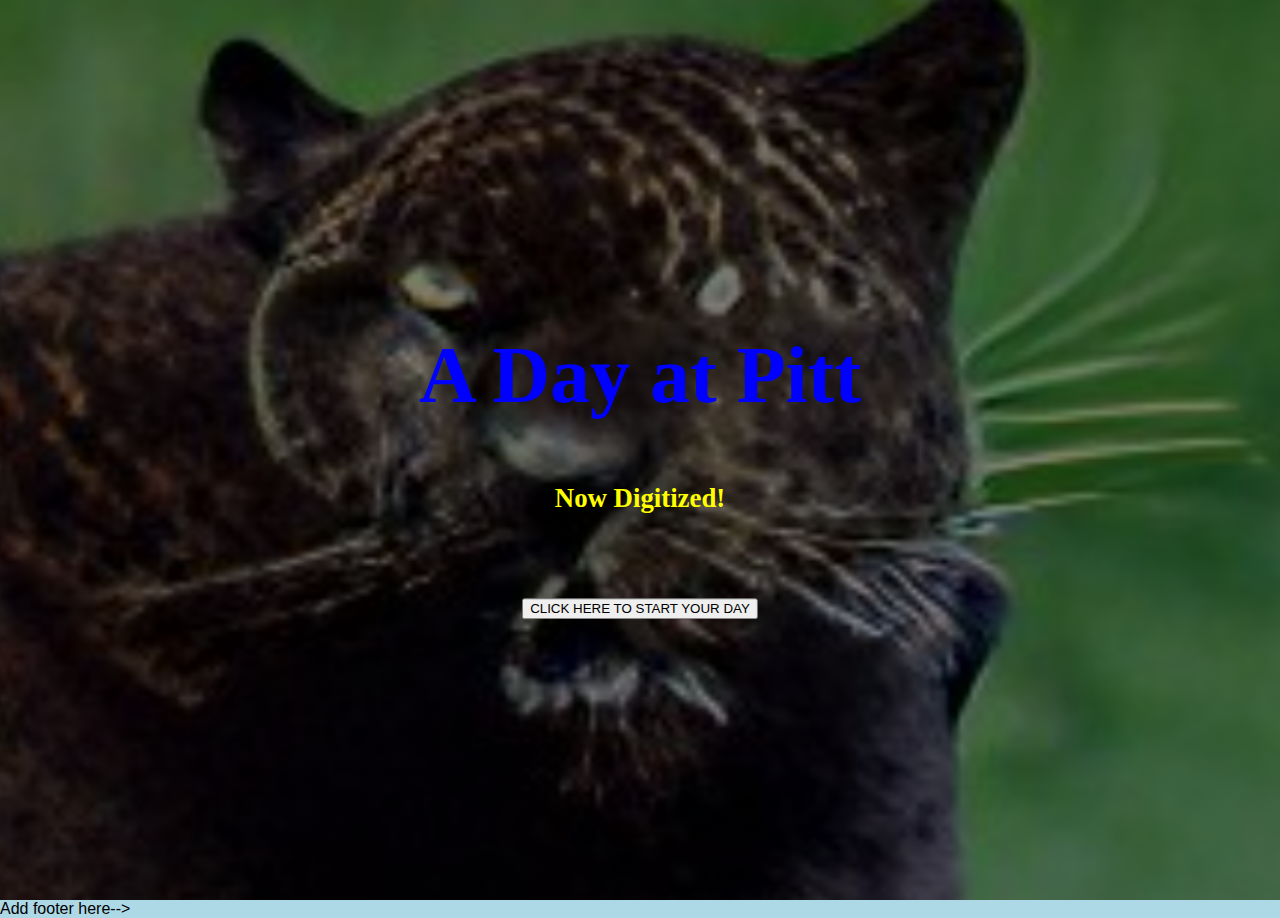
<file: index.html>
<!DOCTYPE html>
<html lang="en">
<head>
<title>DIGITAL PITT</title>
<meta charset="UTF-8">
<meta name="viewport" content="width=device-width, initial-scale=1">
<link rel="stylesheet" type="text/css" href="style.css">
</head>  

<!--Looks like you're ready to get going on your webpage. Good luck. Let's remember a few basic things.

1. If you haven't worked through one of our Open Fuego introductory assignmnets (Electrate Fuego or I-Am-A-Project-In-Becoming), please do so. It will give you the basic skills to use this tool.
2. File Management. Keep your asset names simple and one word.
3. Make sure your assets names/file type match your code.
4. Describe all images for accesibility purposes.
5. Consult W3 when our code is not working for you.
6. Control Z, Control Z, Control Z
7. Publish, share, spread the Fuego!-->

<!--BTW. You can leave these hidden HTML text fields be, or delete them. They are but road signs, absent from the larger design-->

<body>

<!-- Change Title and subtitle. Replace hero image on style.css page. -->

<div class="hero-image">
  <div class="hero-text">
      <h1>A Day at Pitt</h1>
      <h2>Now Digitized!</h2>
      <a href="intro.html"><center><button>CLICK HERE TO START YOUR DAY</button></center></a>

  </div>
</div>

<!-->Add footer here-->

  </body>
     </html>




<!--Looking to add components? You've come to the right place. Copy and Paste Code Snippets
-------------------------------------------------------------------------------------------

***Add Text Block***


Instructions: Format textblock left, center, justify, right;
    Format text: Italics:<em>Italics</em>; Bold:<b>Bold</b>; Link Website <a href="https://ex>HERE"</a>; Link Asset <a href=filename.pdf>HERE</a>; Line Breaks/Spaces: <br>;

Code:

<div class="textblock" style="text-align: left">
<h1>Header</h1>
  <h2>We recommend using our mobile-ready H1 and H2 text sizing. Lorem ipsum dolor sit amet, consectetur adipiscing elit, sed do eiusmod tempor incididunt ut labore et dolore magna aliqua. Ut enim ad minim veniam, quis nostrud exercitation ullamco laboris nisi ut aliquip ex ea commodo consequat. Duis aute irure dolor in reprehenderit in voluptate velit esse cillum dolore eu fugiat nulla pariatur. Excepteur sint occaecat cupidatat non proident, sunt in culpa qui officia deserunt mollit anim id est laborum.</h2>
  </div>
<br>
<br>
<br>
<br>


***Add Bulleted Points***

<div class=bulleted-points>
<ul>
  <li>first</li>
  <li>second</li>
  <li>third</li>
</ul>
<div>
<br>
<br>
<br>
<br>


***Add an Image***
Instructions: Control image with height/width value.

*Centered Image (Any Size - adjust max width/height percentages)*

<div>
    <img src="fuego.jpg" alt="describe the image HERE for accessibility purposes" class="center-image" style="max-width:30%; max-height:30%;">
</div>
<br>
<br>
<br>
<br>


*Full Width Image*
(Notice that images of 100% don't need .css class)

<div>
<img src="fuego.jpg" alt="describe the image HERE for accessibility purposes" style="width:100%;">
</div>
<br>
<br>
<br>
<br>




***Add a Photo Grid***

<div class="row">
  <div class="column">
    <img src="pgrid1.jpg" alt="describe the image HERE for accessibility purposes">
    <img src="pgrid2.jpg" alt="describe the image HERE for accessibility purposes">
  </div>
  <div class="column">
    <img src="pgrid3.jpg" alt="describe the image HERE for accessibility purposes">
    <img src="pgrid4.jpg" alt="describe the image HERE for accessibility purposes">
  </div>
  <div class="column">
    <img src="pgrid5.jpg" alt="describe the image HERE for accessibility purposes">
    <img src="pgrid6.jpg" alt="describe the image HERE for accessibility purposes">
  </div>
</div>
<br>
<br>
<br>
<br>

***Add a Parallax Window***


***Add a Button Link***
<a href="https://open-fuego.github.io/Open-Fuego-Coding-Tools/"><center><button>CLICK HERE</button></center></a>



***Embed YouTube Video***

<div style="text-align: center">
<iframe width="560" height="315" src="https://www.youtube.com/embed/VIDEO ID" frameborder="0" allow="accelerometer; autoplay; clipboard-write; encrypted-media; gyroscope; picture-in-picture" allowfullscreen></iframe>
<p>Describe your image HERE</p>
</div>
<br>
<br>
<br>
<br>



***Add a Copyright Footer***
  <footer>
    <div class="container">
      <p>Copyright Your Name, Year.</p>
      </div>
  </footer>



***Need something that's not here? Then you probably don't need it. But okay...go to w3 Schools***


-->





<!--Looking to publish this page in GitHub? Here are your next steps:

Sign in to GitHub. Create  new repository. Name it. Click upload, and select/drag and drop all of you files... all of them, index.html. style.html, readme, and your image assets. Click "commit." Now go to your repository "settings." Scroll down to "GitHub Pages." Here you will change "source" from "none" to "master branch." This will publish your Open Fuego online. Find, copy your URL from this settings page...and now it's time to spread the fire! Open Fuego! Peace and love only, Stephen Quigley, University of Pittsburgh, 2020.
-->
</file>
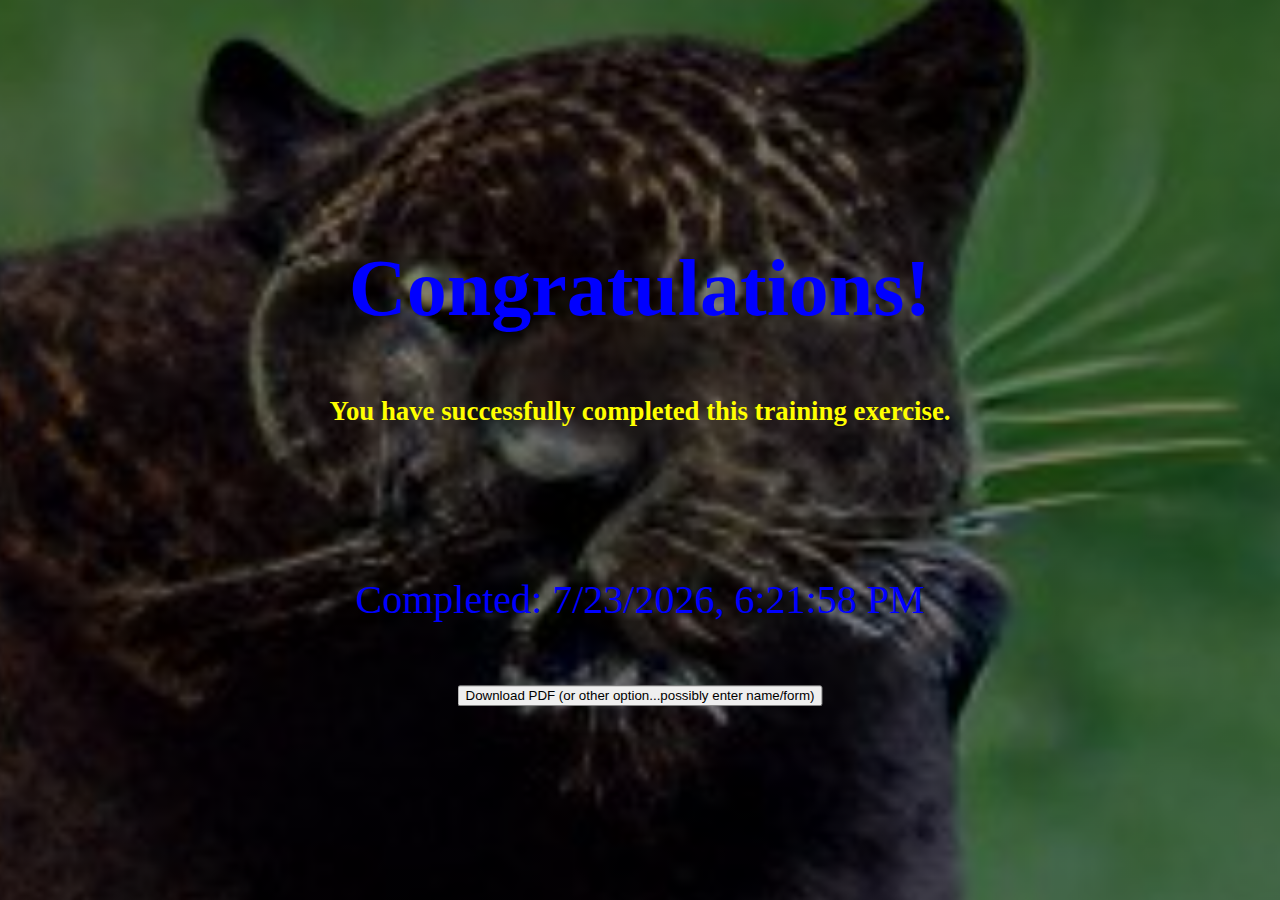
<file: congratulations.html>
<!DOCTYPE html>
<html lang="en">
<head>
<title>Open Fuego</title>  
<meta charset="UTF-8">
<meta name="viewport" content="width=device-width, initial-scale=1">  
<link rel="stylesheet" type="text/css" href="style.css">
</head>  
    
<!--Looks like you're ready to get going on your webpage. Good luck. Let's remember a few basic things. 

1. If you haven't worked through one of our Open Fuego introductory assignmnets (Electrate Fuego or I-Am-A-Project-In-Becoming), please do so. It will give you the basic skills to use this tool. 
2. File Management. Keep your asset names simple and one word. 
3. Make sure your assets names/file type match your code.
4. Describe all images for accesibility purposes.
5. Consult W3 when our code is not working for you. 
6. Control Z, Control Z, Control Z
7. Publish, share, spread the Fuego!-->

<!--BTW. You can leave these hidden HTML text fields be, or delete them. They are but road signs, absent from the larger design-->
    
<body>
       
<!-- Change Title and subtitle. Replace hero image on style.css page. -->

<div class="hero-image">
  <div class="hero-text">
      <h1>Congratulations!</h1>
      <h2>You have successfully completed this training exercise.</h2>
<br>
      <p>Completed: <span id="datetime"></span></p>
      
      <button>Download PDF (or other option...possibly enter name/form)</button>
  </div>
</div>
 

    <script>

var dt = new Date();
document.getElementById("datetime").innerHTML = dt.toLocaleString();
    
    
</script>
    
    </body>
     </html>


<!--Looking to add components? You've come to the right place. Copy and Paste Code Snippets   
-------------------------------------------------------------------------------------------

***Add Text Block***


Instructions: Format textblock left, center, justify, right;
    Format text: Italics:<em>Italics</em>; Bold:<b>Bold</b>; Link Website <a href="https://ex>HERE"</a>; Link Asset <a href=filename.pdf>HERE</a>; Line Breaks/Spaces: <br>; 

Code:

<div class="textblock" style="text-align: left"> 
<h1>Header</h1> 
  <h2>We recommend using our mobile-ready H1 and H2 text sizing. Lorem ipsum dolor sit amet, consectetur adipiscing elit, sed do eiusmod tempor incididunt ut labore et dolore magna aliqua. Ut enim ad minim veniam, quis nostrud exercitation ullamco laboris nisi ut aliquip ex ea commodo consequat. Duis aute irure dolor in reprehenderit in voluptate velit esse cillum dolore eu fugiat nulla pariatur. Excepteur sint occaecat cupidatat non proident, sunt in culpa qui officia deserunt mollit anim id est laborum.</h2>    
  </div>
<br>
<br>
<br>
<br>
    

***Add Bulleted Points***

<div class=bulleted-points>
<ul>
  <li>first</li>
  <li>second</li>
  <li>third</li>
</ul>
<div>
<br>
<br>
<br>
<br>


***Add an Image*** 
Instructions: Control image with height/width value. 

*Centered Image (Any Size - adjust max width/height percentages)* 

<div>
    <img src="fuego.jpg" alt="describe the image HERE for accessibility purposes" class="center-image" style="max-width:30%; max-height:30%;">
</div>
<br>
<br>
<br>
<br>


*Full Width Image* 
(Notice that images of 100% don't need .css class)

<div>
<img src="fuego.jpg" alt="describe the image HERE for accessibility purposes" style="width:100%;">
</div>
<br>
<br>
<br>
<br>




***Add a Photo Grid***

<div class="row"> 
  <div class="column">
    <img src="pgrid1.jpg" alt="describe the image HERE for accessibility purposes">
    <img src="pgrid2.jpg" alt="describe the image HERE for accessibility purposes">
  </div>
  <div class="column">
    <img src="pgrid3.jpg" alt="describe the image HERE for accessibility purposes">
    <img src="pgrid4.jpg" alt="describe the image HERE for accessibility purposes">
  </div>
  <div class="column">    
    <img src="pgrid5.jpg" alt="describe the image HERE for accessibility purposes">
    <img src="pgrid6.jpg" alt="describe the image HERE for accessibility purposes">
  </div>
</div>
<br>
<br>
<br>
<br>

***Add a Parallax Window***


***Add a Button Link***
<a href="https://open-fuego.github.io/Open-Fuego-Coding-Tools/"><center><button>CLICK HERE</button></center></a>



***Embed YouTube Video***

<div style="text-align: center">
<iframe width="560" height="315" src="https://www.youtube.com/embed/VIDEO ID" frameborder="0" allow="accelerometer; autoplay; clipboard-write; encrypted-media; gyroscope; picture-in-picture" allowfullscreen></iframe>
<p>Describe your image HERE</p>
</div>
<br>
<br>
<br>
<br>



***Add a Copyright Footer***
  <footer>
    <div class="container">
      <p>Copyright Your Name, Year.</p>
      </div>
  </footer>



***Need something that's not here? Then you probably don't need it. But okay...go to w3 Schools***


-->





<!--Looking to publish this page in GitHub? Here are your next steps:

Sign in to GitHub. Create  new repository. Name it. Click upload, and select/drag and drop all of you files... all of them, index.html. style.html, readme, and your image assets. Click "commit." Now go to your repository "settings." Scroll down to "GitHub Pages." Here you will change "source" from "none" to "master branch." This will publish your Open Fuego online. Find, copy your URL from this settings page...and now it's time to spread the fire! Open Fuego! Peace and love only, Stephen Quigley, University of Pittsburgh, 2020.
-->
</file>
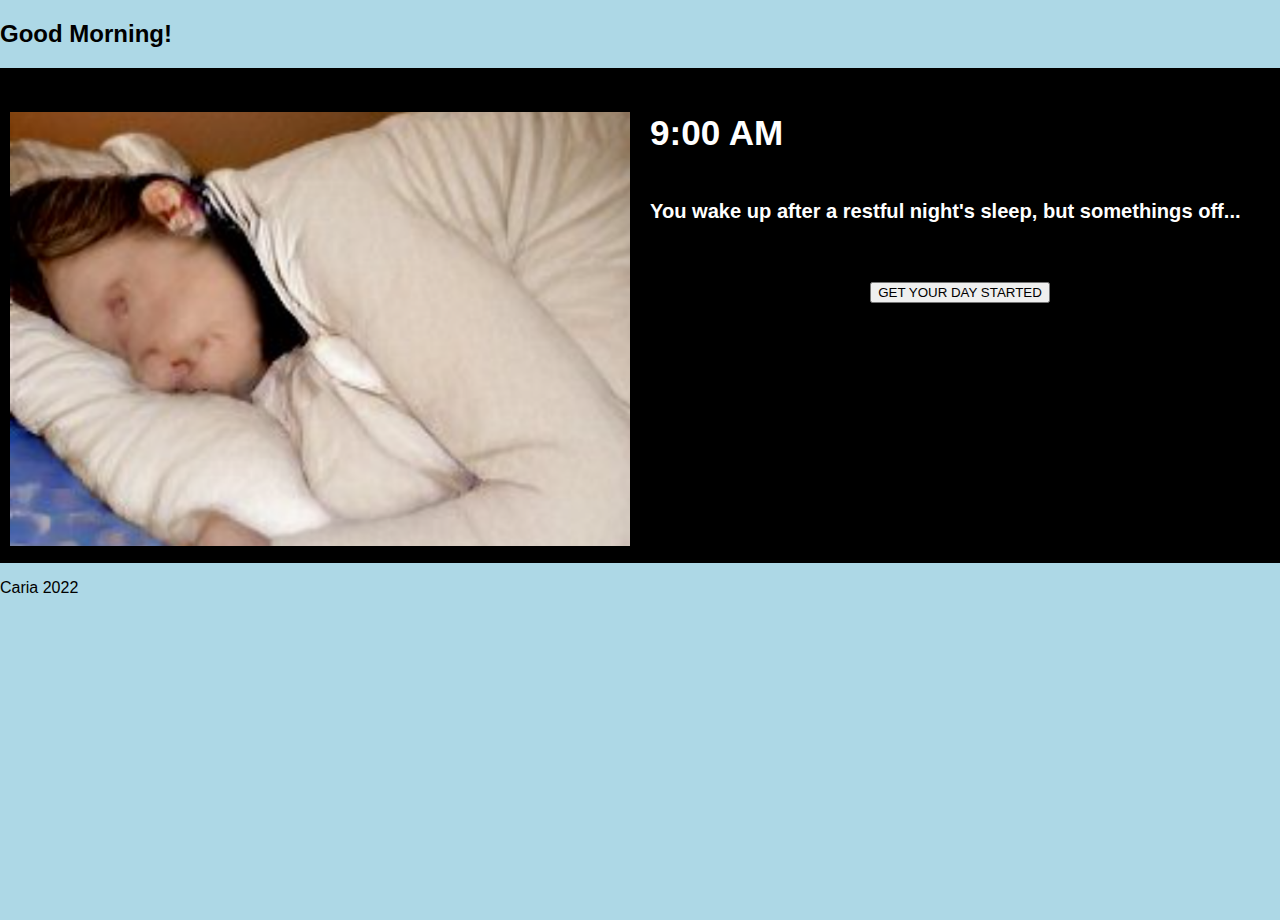
<file: intro.html>
<!DOCTYPE html>
<html lang="en">
<head>
<title>DIGITAL PITT</title>
<meta charset="UTF-8">
<meta name="viewport" content="width=device-width, initial-scale=1">
<link rel="stylesheet" type="text/css" href="style.css">
</head>

<!--Looks like you're ready to get going on your webpage. Good luck. Let's remember a few basic things.

1. If you haven't worked through one of our Open Fuego introductory assignmnets (Electrate Fuego or I-Am-A-Project-In-Becoming), please do so. It will give you the basic skills to use this tool.
2. File Management. Keep your asset names simple and one word.
3. Make sure your assets names/file type match your code.
4. Describe all images for accesibility purposes.
5. Consult W3 when our code is not working for you.
6. Control Z, Control Z, Control Z
7. Publish, share, spread the Fuego!-->

<!--BTW. You can leave these hidden HTML text fields be, or delete them. They are but road signs, absent from the larger design-->

<body>

<div>
    <h2>Good Morning!</h2>
    </div>


<div class="flex-container">
  <div class="flex-item-left">
       <br>
   <img src="sleep.png" alt="describe the image HERE for accessibility purposes" style="max-width:100%">
    </div>


  <div class="flex-item-right">
       <div style="text-align: left">
   <h3>9:00 AM</h3>
  <h6>You wake up after a restful night's sleep, but somethings off...</h6>

      <a href="module1.html"><center><button>GET YOUR DAY STARTED</button></center></a>
</div>
    </div>
</div>

   <footer>
    <div class="container">
      <p>Caria 2022</p>
      </div>
  </footer>
  </body>
     </html>




<!--Looking to add components? You've come to the right place. Copy and Paste Code Snippets
-------------------------------------------------------------------------------------------

***Add Text Block***


Instructions: Format textblock left, center, justify, right;
    Format text: Italics:<em>Italics</em>; Bold:<b>Bold</b>; Link Website <a href="https://ex>HERE"</a>; Link Asset <a href=filename.pdf>HERE</a>; Line Breaks/Spaces: <br>;

Code:

<div class="textblock" style="text-align: left">
<h1>Header</h1>
  <h2>We recommend using our mobile-ready H1 and H2 text sizing. Lorem ipsum dolor sit amet, consectetur adipiscing elit, sed do eiusmod tempor incididunt ut labore et dolore magna aliqua. Ut enim ad minim veniam, quis nostrud exercitation ullamco laboris nisi ut aliquip ex ea commodo consequat. Duis aute irure dolor in reprehenderit in voluptate velit esse cillum dolore eu fugiat nulla pariatur. Excepteur sint occaecat cupidatat non proident, sunt in culpa qui officia deserunt mollit anim id est laborum.</h2>
  </div>
<br>
<br>
<br>
<br>


***Add Bulleted Points***

<div class=bulleted-points>
<ul>
  <li>first</li>
  <li>second</li>
  <li>third</li>
</ul>
<div>
<br>
<br>
<br>
<br>


***Add an Image***
Instructions: Control image with height/width value.

*Centered Image (Any Size - adjust max width/height percentages)*

<div>
    <img src="fuego.jpg" alt="describe the image HERE for accessibility purposes" class="center-image" style="max-width:30%; max-height:30%;">
</div>
<br>
<br>
<br>
<br>


*Full Width Image*
(Notice that images of 100% don't need .css class)

<div>
<img src="fuego.jpg" alt="describe the image HERE for accessibility purposes" style="width:100%;">
</div>
<br>
<br>
<br>
<br>




***Add a Photo Grid***

<div class="row">
  <div class="column">
    <img src="pgrid1.jpg" alt="describe the image HERE for accessibility purposes">
    <img src="pgrid2.jpg" alt="describe the image HERE for accessibility purposes">
  </div>
  <div class="column">
    <img src="pgrid3.jpg" alt="describe the image HERE for accessibility purposes">
    <img src="pgrid4.jpg" alt="describe the image HERE for accessibility purposes">
  </div>
  <div class="column">
    <img src="pgrid5.jpg" alt="describe the image HERE for accessibility purposes">
    <img src="pgrid6.jpg" alt="describe the image HERE for accessibility purposes">
  </div>
</div>
<br>
<br>
<br>
<br>

***Add a Parallax Window***


***Add a Button Link***
<a href="https://open-fuego.github.io/Open-Fuego-Coding-Tools/"><center><button>CLICK HERE</button></center></a>



***Embed YouTube Video***

<div style="text-align: center">
<iframe width="560" height="315" src="https://www.youtube.com/embed/VIDEO ID" frameborder="0" allow="accelerometer; autoplay; clipboard-write; encrypted-media; gyroscope; picture-in-picture" allowfullscreen></iframe>
<p>Describe your image HERE</p>
</div>
<br>
<br>
<br>
<br>



***Add a Copyright Footer***
  <footer>
    <div class="container">
      <p>Copyright Your Name, Year.</p>
      </div>
  </footer>



***Need something that's not here? Then you probably don't need it. But okay...go to w3 Schools***


-->





<!--Looking to publish this page in GitHub? Here are your next steps:

Sign in to GitHub. Create  new repository. Name it. Click upload, and select/drag and drop all of you files... all of them, index.html. style.html, readme, and your image assets. Click "commit." Now go to your repository "settings." Scroll down to "GitHub Pages." Here you will change "source" from "none" to "master branch." This will publish your Open Fuego online. Find, copy your URL from this settings page...and now it's time to spread the fire! Open Fuego! Peace and love only, Stephen Quigley, University of Pittsburgh, 2020.
-->
</file>
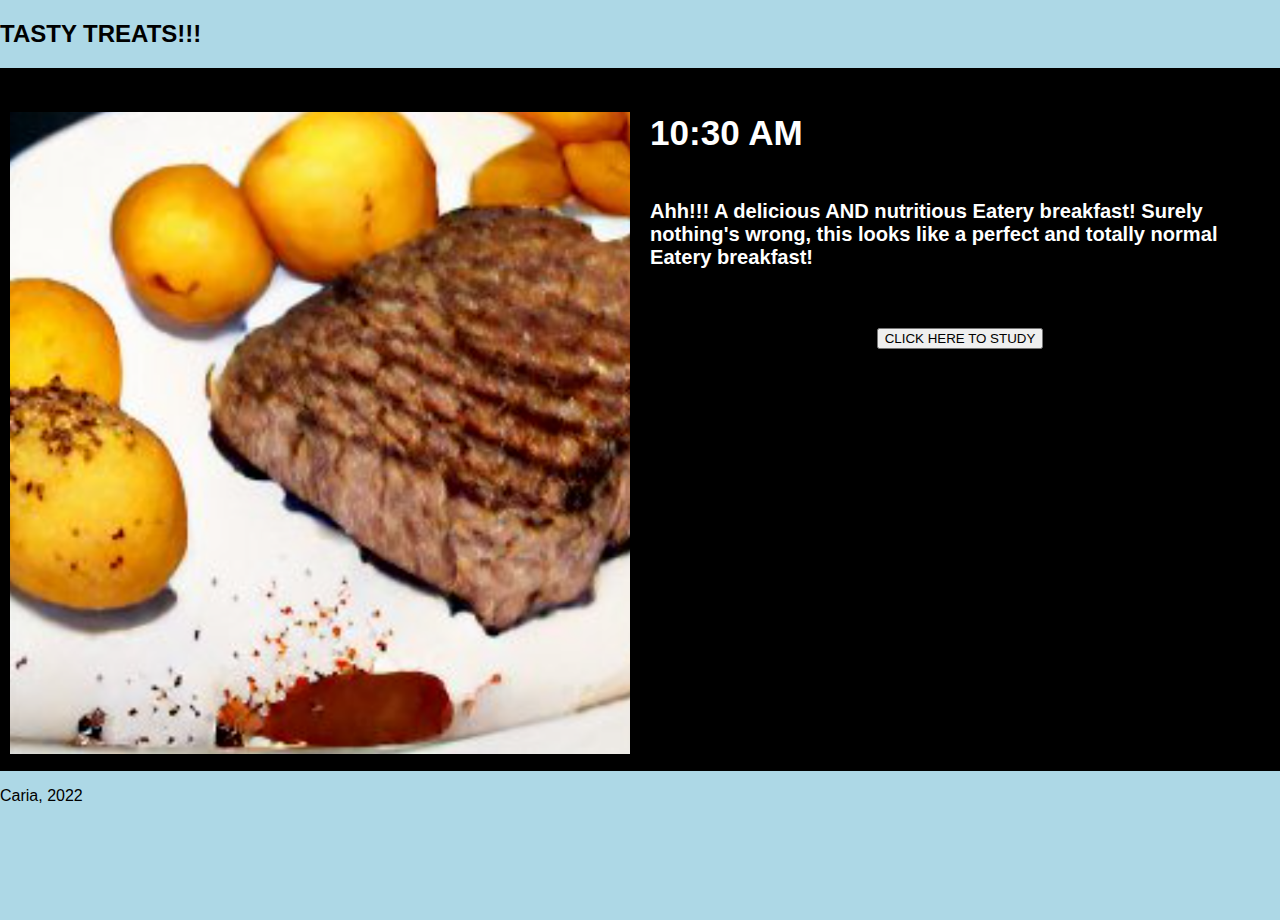
<file: module1.html>
<!DOCTYPE html>
<html lang="en">
<head>
<title>DIGITAL PITT</title>
<meta charset="UTF-8">
<meta name="viewport" content="width=device-width, initial-scale=1">
<link rel="stylesheet" type="text/css" href="style.css">
</head>

<!--Looks like you're ready to get going on your webpage. Good luck. Let's remember a few basic things.

1. If you haven't worked through one of our Open Fuego introductory assignmnets (Electrate Fuego or I-Am-A-Project-In-Becoming), please do so. It will give you the basic skills to use this tool.
2. File Management. Keep your asset names simple and one word.
3. Make sure your assets names/file type match your code.
4. Describe all images for accesibility purposes.
5. Consult W3 when our code is not working for you.
6. Control Z, Control Z, Control Z
7. Publish, share, spread the Fuego!-->

<!--BTW. You can leave these hidden HTML text fields be, or delete them. They are but road signs, absent from the larger design-->

<body>

<div>
    <h2>TASTY TREATS!!!</h2>
    </div>


<div class="flex-container">
  <div class="flex-item-left">
       <br>
   <img src="steak.png" alt="describe the image HERE for accessibility purposes" style="max-width:100%">
    </div>


  <div class="flex-item-right">
       <div style="text-align: left">
   <h3>10:30 AM</h3>
  <h6>Ahh!!! A delicious AND nutritious Eatery breakfast! Surely nothing's wrong, this looks like a perfect and totally normal Eatery breakfast!</h6>

      <a href="module1Q1.html"><center><button>CLICK HERE TO STUDY</button></center></a>
</div>
    </div>
</div>

   <footer>
    <div class="container">
      <p>Caria, 2022</p>
      </div>
  </footer>
  </body>
     </html>




<!--Looking to add components? You've come to the right place. Copy and Paste Code Snippets
-------------------------------------------------------------------------------------------

***Add Text Block***


Instructions: Format textblock left, center, justify, right;
    Format text: Italics:<em>Italics</em>; Bold:<b>Bold</b>; Link Website <a href="https://ex>HERE"</a>; Link Asset <a href=filename.pdf>HERE</a>; Line Breaks/Spaces: <br>;

Code:

<div class="textblock" style="text-align: left">
<h1>Header</h1>
  <h2>We recommend using our mobile-ready H1 and H2 text sizing. Lorem ipsum dolor sit amet, consectetur adipiscing elit, sed do eiusmod tempor incididunt ut labore et dolore magna aliqua. Ut enim ad minim veniam, quis nostrud exercitation ullamco laboris nisi ut aliquip ex ea commodo consequat. Duis aute irure dolor in reprehenderit in voluptate velit esse cillum dolore eu fugiat nulla pariatur. Excepteur sint occaecat cupidatat non proident, sunt in culpa qui officia deserunt mollit anim id est laborum.</h2>
  </div>
<br>
<br>
<br>
<br>


***Add Bulleted Points***

<div class=bulleted-points>
<ul>
  <li>first</li>
  <li>second</li>
  <li>third</li>
</ul>
<div>
<br>
<br>
<br>
<br>


***Add an Image***
Instructions: Control image with height/width value.

*Centered Image (Any Size - adjust max width/height percentages)*

<div>
    <img src="fuego.jpg" alt="describe the image HERE for accessibility purposes" class="center-image" style="max-width:30%; max-height:30%;">
</div>
<br>
<br>
<br>
<br>


*Full Width Image*
(Notice that images of 100% don't need .css class)

<div>
<img src="fuego.jpg" alt="describe the image HERE for accessibility purposes" style="width:100%;">
</div>
<br>
<br>
<br>
<br>




***Add a Photo Grid***

<div class="row">
  <div class="column">
    <img src="pgrid1.jpg" alt="describe the image HERE for accessibility purposes">
    <img src="pgrid2.jpg" alt="describe the image HERE for accessibility purposes">
  </div>
  <div class="column">
    <img src="pgrid3.jpg" alt="describe the image HERE for accessibility purposes">
    <img src="pgrid4.jpg" alt="describe the image HERE for accessibility purposes">
  </div>
  <div class="column">
    <img src="pgrid5.jpg" alt="describe the image HERE for accessibility purposes">
    <img src="pgrid6.jpg" alt="describe the image HERE for accessibility purposes">
  </div>
</div>
<br>
<br>
<br>
<br>

***Add a Parallax Window***


***Add a Button Link***
<a href="https://open-fuego.github.io/Open-Fuego-Coding-Tools/"><center><button>CLICK HERE</button></center></a>



***Embed YouTube Video***

<div style="text-align: center">
<iframe width="560" height="315" src="https://www.youtube.com/embed/VIDEO ID" frameborder="0" allow="accelerometer; autoplay; clipboard-write; encrypted-media; gyroscope; picture-in-picture" allowfullscreen></iframe>
<p>Describe your image HERE</p>
</div>
<br>
<br>
<br>
<br>



***Add a Copyright Footer***
  <footer>
    <div class="container">
      <p>Copyright Your Name, Year.</p>
      </div>
  </footer>



***Need something that's not here? Then you probably don't need it. But okay...go to w3 Schools***


-->





<!--Looking to publish this page in GitHub? Here are your next steps:

Sign in to GitHub. Create  new repository. Name it. Click upload, and select/drag and drop all of you files... all of them, index.html. style.html, readme, and your image assets. Click "commit." Now go to your repository "settings." Scroll down to "GitHub Pages." Here you will change "source" from "none" to "master branch." This will publish your Open Fuego online. Find, copy your URL from this settings page...and now it's time to spread the fire! Open Fuego! Peace and love only, Stephen Quigley, University of Pittsburgh, 2020.
-->
</file>
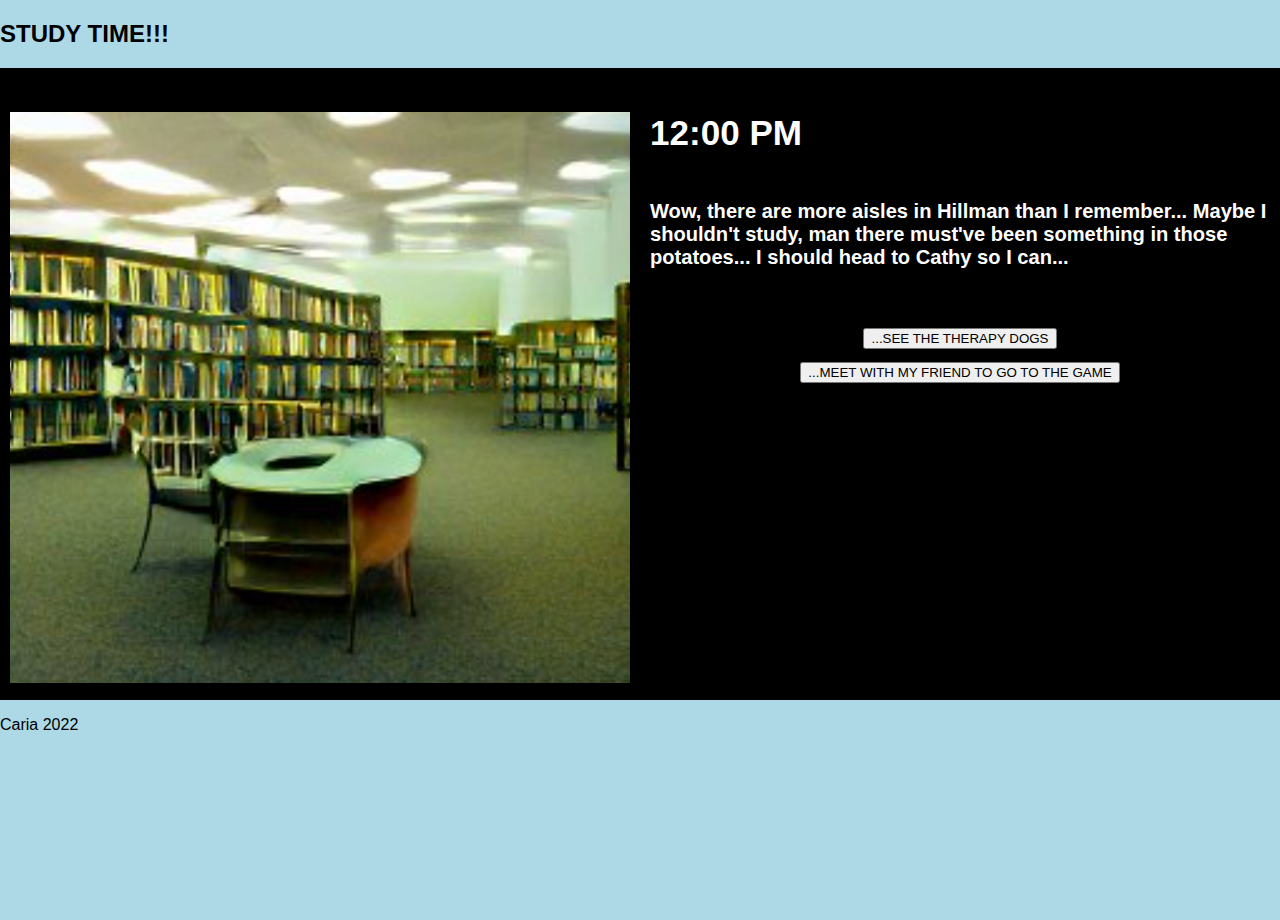
<file: module1Q1.html>
<!DOCTYPE html>
<html lang="en">
<head>
<title>DIGITAL PITT</title>
<meta charset="UTF-8">
<meta name="viewport" content="width=device-width, initial-scale=1">
<link rel="stylesheet" type="text/css" href="style.css">
</head>

<!--Looks like you're ready to get going on your webpage. Good luck. Let's remember a few basic things.

1. If you haven't worked through one of our Open Fuego introductory assignmnets (Electrate Fuego or I-Am-A-Project-In-Becoming), please do so. It will give you the basic skills to use this tool.
2. File Management. Keep your asset names simple and one word.
3. Make sure your assets names/file type match your code.
4. Describe all images for accesibility purposes.
5. Consult W3 when our code is not working for you.
6. Control Z, Control Z, Control Z
7. Publish, share, spread the Fuego!-->

<!--BTW. You can leave these hidden HTML text fields be, or delete them. They are but road signs, absent from the larger design-->

<body>

<div>
    <h2>STUDY TIME!!!</h2>
    </div>


<div class="flex-container">
  <div class="flex-item-left">
       <br>
   <img src="hillman.png" alt="describe the image HERE for accessibility purposes" style="max-width:100%">
    </div>


  <div class="flex-item-right">
       <div style="text-align: left">
   <h3>12:00 PM</h3>
  <h6>Wow, there are more aisles in Hillman than I remember... Maybe I shouldn't study, man there must've been something in those potatoes... I should head to Cathy so I can...</h6>

      <a href="module1Q1right.html"><center><button>...SEE THE THERAPY DOGS</button></center></a>
      <a href="module1Q1right.html"><center><button>...MEET WITH MY FRIEND TO GO TO THE GAME</button></center></a>
</div>
    </div>
</div>

   <footer>
    <div class="container">
      <p>Caria 2022</p>
      </div>
  </footer>
  </body>
     </html>




<!--Looking to add components? You've come to the right place. Copy and Paste Code Snippets
-------------------------------------------------------------------------------------------

***Add Text Block***


Instructions: Format textblock left, center, justify, right;
    Format text: Italics:<em>Italics</em>; Bold:<b>Bold</b>; Link Website <a href="https://ex>HERE"</a>; Link Asset <a href=filename.pdf>HERE</a>; Line Breaks/Spaces: <br>;

Code:

<div class="textblock" style="text-align: left">
<h1>Header</h1>
  <h2>We recommend using our mobile-ready H1 and H2 text sizing. Lorem ipsum dolor sit amet, consectetur adipiscing elit, sed do eiusmod tempor incididunt ut labore et dolore magna aliqua. Ut enim ad minim veniam, quis nostrud exercitation ullamco laboris nisi ut aliquip ex ea commodo consequat. Duis aute irure dolor in reprehenderit in voluptate velit esse cillum dolore eu fugiat nulla pariatur. Excepteur sint occaecat cupidatat non proident, sunt in culpa qui officia deserunt mollit anim id est laborum.</h2>
  </div>
<br>
<br>
<br>
<br>


***Add Bulleted Points***

<div class=bulleted-points>
<ul>
  <li>first</li>
  <li>second</li>
  <li>third</li>
</ul>
<div>
<br>
<br>
<br>
<br>


***Add an Image***
Instructions: Control image with height/width value.

*Centered Image (Any Size - adjust max width/height percentages)*

<div>
    <img src="fuego.jpg" alt="describe the image HERE for accessibility purposes" class="center-image" style="max-width:30%; max-height:30%;">
</div>
<br>
<br>
<br>
<br>


*Full Width Image*
(Notice that images of 100% don't need .css class)

<div>
<img src="fuego.jpg" alt="describe the image HERE for accessibility purposes" style="width:100%;">
</div>
<br>
<br>
<br>
<br>




***Add a Photo Grid***

<div class="row">
  <div class="column">
    <img src="pgrid1.jpg" alt="describe the image HERE for accessibility purposes">
    <img src="pgrid2.jpg" alt="describe the image HERE for accessibility purposes">
  </div>
  <div class="column">
    <img src="pgrid3.jpg" alt="describe the image HERE for accessibility purposes">
    <img src="pgrid4.jpg" alt="describe the image HERE for accessibility purposes">
  </div>
  <div class="column">
    <img src="pgrid5.jpg" alt="describe the image HERE for accessibility purposes">
    <img src="pgrid6.jpg" alt="describe the image HERE for accessibility purposes">
  </div>
</div>
<br>
<br>
<br>
<br>

***Add a Parallax Window***


***Add a Button Link***
<a href="https://open-fuego.github.io/Open-Fuego-Coding-Tools/"><center><button>CLICK HERE</button></center></a>



***Embed YouTube Video***

<div style="text-align: center">
<iframe width="560" height="315" src="https://www.youtube.com/embed/VIDEO ID" frameborder="0" allow="accelerometer; autoplay; clipboard-write; encrypted-media; gyroscope; picture-in-picture" allowfullscreen></iframe>
<p>Describe your image HERE</p>
</div>
<br>
<br>
<br>
<br>



***Add a Copyright Footer***
  <footer>
    <div class="container">
      <p>Copyright Your Name, Year.</p>
      </div>
  </footer>



***Need something that's not here? Then you probably don't need it. But okay...go to w3 Schools***


-->





<!--Looking to publish this page in GitHub? Here are your next steps:

Sign in to GitHub. Create  new repository. Name it. Click upload, and select/drag and drop all of you files... all of them, index.html. style.html, readme, and your image assets. Click "commit." Now go to your repository "settings." Scroll down to "GitHub Pages." Here you will change "source" from "none" to "master branch." This will publish your Open Fuego online. Find, copy your URL from this settings page...and now it's time to spread the fire! Open Fuego! Peace and love only, Stephen Quigley, University of Pittsburgh, 2020.
-->
</file>
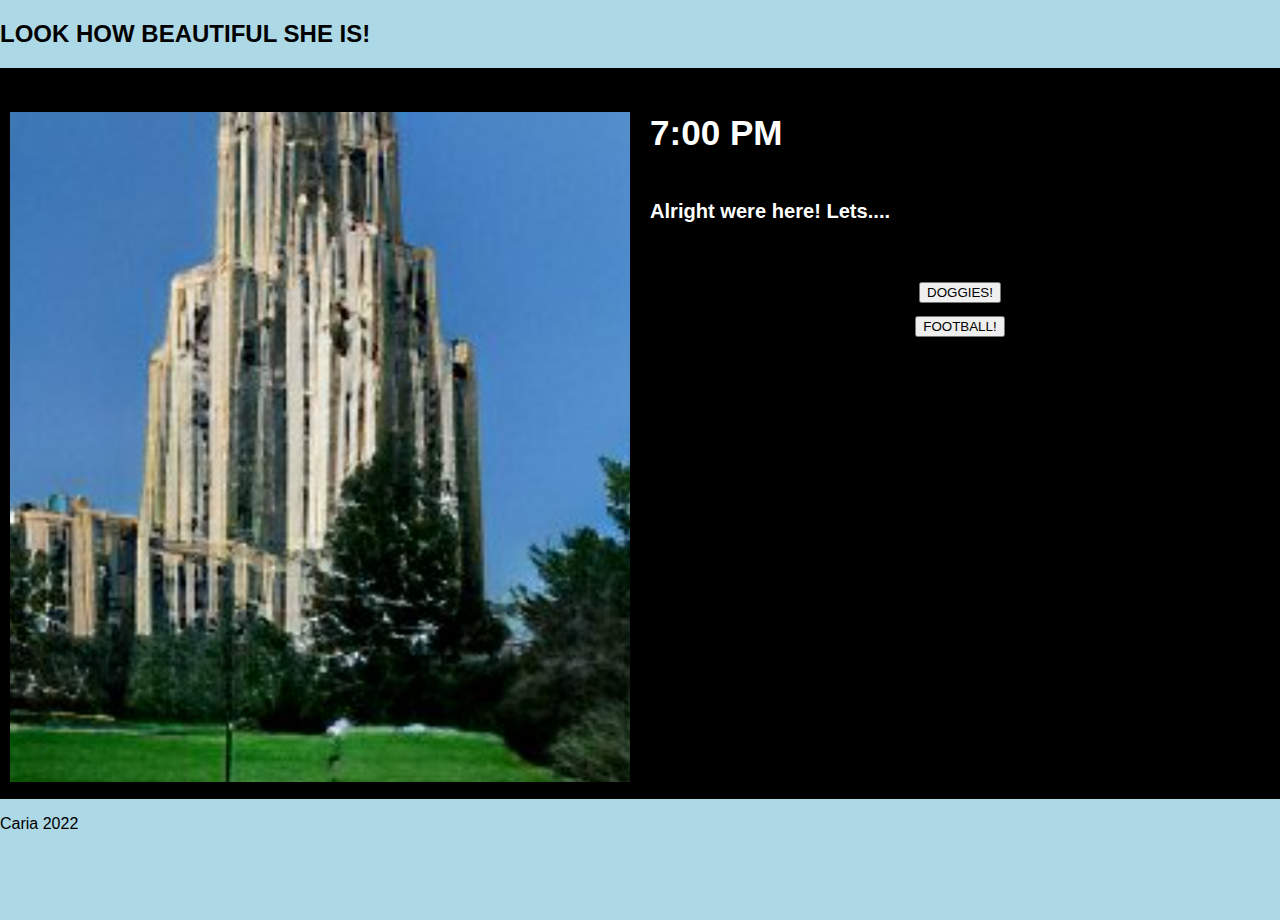
<file: module1Q1right.html>
<!DOCTYPE html>
<html lang="en">
<head>
<title>Open Fuego</title>
<meta charset="UTF-8">
<meta name="viewport" content="width=device-width, initial-scale=1">
<link rel="stylesheet" type="text/css" href="style.css">
</head>

<!--Looks like you're ready to get going on your webpage. Good luck. Let's remember a few basic things.

1. If you haven't worked through one of our Open Fuego introductory assignmnets (Electrate Fuego or I-Am-A-Project-In-Becoming), please do so. It will give you the basic skills to use this tool.
2. File Management. Keep your asset names simple and one word.
3. Make sure your assets names/file type match your code.
4. Describe all images for accesibility purposes.
5. Consult W3 when our code is not working for you.
6. Control Z, Control Z, Control Z
7. Publish, share, spread the Fuego!-->

<!--BTW. You can leave these hidden HTML text fields be, or delete them. They are but road signs, absent from the larger design-->

<body>

<div>
    <h2>LOOK HOW BEAUTIFUL SHE IS!</h2>
    </div>


<div class="flex-container">
  <div class="flex-item-left">
       <br>
   <img src="cot.png" alt="describe the image HERE for accessibility purposes" style="max-width:100%">
    </div>


  <div class="flex-item-right">
       <div style="text-align: left">
   <h3>7:00 PM</h3>
  <h6>Alright were here! Lets....</h6>

      <a href="module1Q2right.html"><center><button>DOGGIES!</button></center></a>
      <a href="module1Q2.html"><center><button>FOOTBALL!</button></center></a>
</div>
    </div>
</div>

   <footer>
    <div class="container">
      <p>Caria 2022</p>
      </div>
  </footer>
  </body>
     </html>




<!--Looking to add components? You've come to the right place. Copy and Paste Code Snippets
-------------------------------------------------------------------------------------------

***Add Text Block***


Instructions: Format textblock left, center, justify, right;
    Format text: Italics:<em>Italics</em>; Bold:<b>Bold</b>; Link Website <a href="https://ex>HERE"</a>; Link Asset <a href=filename.pdf>HERE</a>; Line Breaks/Spaces: <br>;

Code:

<div class="textblock" style="text-align: left">
<h1>Header</h1>
  <h2>We recommend using our mobile-ready H1 and H2 text sizing. Lorem ipsum dolor sit amet, consectetur adipiscing elit, sed do eiusmod tempor incididunt ut labore et dolore magna aliqua. Ut enim ad minim veniam, quis nostrud exercitation ullamco laboris nisi ut aliquip ex ea commodo consequat. Duis aute irure dolor in reprehenderit in voluptate velit esse cillum dolore eu fugiat nulla pariatur. Excepteur sint occaecat cupidatat non proident, sunt in culpa qui officia deserunt mollit anim id est laborum.</h2>
  </div>
<br>
<br>
<br>
<br>


***Add Bulleted Points***

<div class=bulleted-points>
<ul>
  <li>first</li>
  <li>second</li>
  <li>third</li>
</ul>
<div>
<br>
<br>
<br>
<br>


***Add an Image***
Instructions: Control image with height/width value.

*Centered Image (Any Size - adjust max width/height percentages)*

<div>
    <img src="fuego.jpg" alt="describe the image HERE for accessibility purposes" class="center-image" style="max-width:30%; max-height:30%;">
</div>
<br>
<br>
<br>
<br>


*Full Width Image*
(Notice that images of 100% don't need .css class)

<div>
<img src="fuego.jpg" alt="describe the image HERE for accessibility purposes" style="width:100%;">
</div>
<br>
<br>
<br>
<br>




***Add a Photo Grid***

<div class="row">
  <div class="column">
    <img src="pgrid1.jpg" alt="describe the image HERE for accessibility purposes">
    <img src="pgrid2.jpg" alt="describe the image HERE for accessibility purposes">
  </div>
  <div class="column">
    <img src="pgrid3.jpg" alt="describe the image HERE for accessibility purposes">
    <img src="pgrid4.jpg" alt="describe the image HERE for accessibility purposes">
  </div>
  <div class="column">
    <img src="pgrid5.jpg" alt="describe the image HERE for accessibility purposes">
    <img src="pgrid6.jpg" alt="describe the image HERE for accessibility purposes">
  </div>
</div>
<br>
<br>
<br>
<br>

***Add a Parallax Window***


***Add a Button Link***
<a href="https://open-fuego.github.io/Open-Fuego-Coding-Tools/"><center><button>CLICK HERE</button></center></a>



***Embed YouTube Video***

<div style="text-align: center">
<iframe width="560" height="315" src="https://www.youtube.com/embed/VIDEO ID" frameborder="0" allow="accelerometer; autoplay; clipboard-write; encrypted-media; gyroscope; picture-in-picture" allowfullscreen></iframe>
<p>Describe your image HERE</p>
</div>
<br>
<br>
<br>
<br>



***Add a Copyright Footer***
  <footer>
    <div class="container">
      <p>Copyright Your Name, Year.</p>
      </div>
  </footer>



***Need something that's not here? Then you probably don't need it. But okay...go to w3 Schools***


-->





<!--Looking to publish this page in GitHub? Here are your next steps:

Sign in to GitHub. Create  new repository. Name it. Click upload, and select/drag and drop all of you files... all of them, index.html. style.html, readme, and your image assets. Click "commit." Now go to your repository "settings." Scroll down to "GitHub Pages." Here you will change "source" from "none" to "master branch." This will publish your Open Fuego online. Find, copy your URL from this settings page...and now it's time to spread the fire! Open Fuego! Peace and love only, Stephen Quigley, University of Pittsburgh, 2020.
-->
</file>
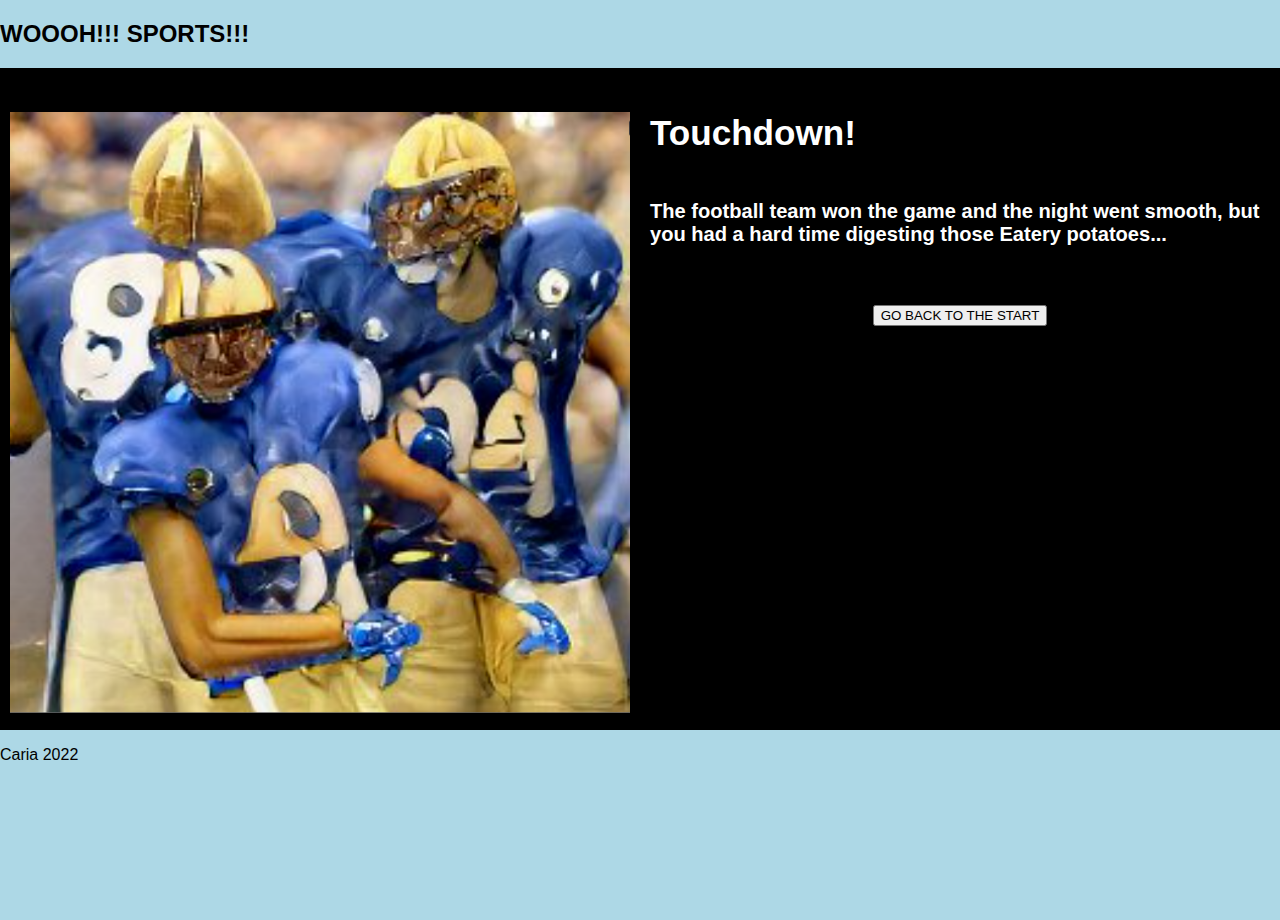
<file: module1Q2.html>
<!DOCTYPE html>
<html lang="en">
<head>
<title>Open Fuego</title>
<meta charset="UTF-8">
<meta name="viewport" content="width=device-width, initial-scale=1">
<link rel="stylesheet" type="text/css" href="style.css">
</head>

<!--Looks like you're ready to get going on your webpage. Good luck. Let's remember a few basic things.

1. If you haven't worked through one of our Open Fuego introductory assignmnets (Electrate Fuego or I-Am-A-Project-In-Becoming), please do so. It will give you the basic skills to use this tool.
2. File Management. Keep your asset names simple and one word.
3. Make sure your assets names/file type match your code.
4. Describe all images for accesibility purposes.
5. Consult W3 when our code is not working for you.
6. Control Z, Control Z, Control Z
7. Publish, share, spread the Fuego!-->

<!--BTW. You can leave these hidden HTML text fields be, or delete them. They are but road signs, absent from the larger design-->

<body>

<div>
    <h2>WOOOH!!! SPORTS!!!</h2>
    </div>


<div class="flex-container">
  <div class="flex-item-left">
       <br>
   <img src="football.png" alt="describe the image HERE for accessibility purposes" style="max-width:100%">
    </div>


  <div class="flex-item-right">
       <div style="text-align: left">
         <h3>Touchdown!</h3>
        <h6>The football team won the game and the night went smooth, but you had a hard time digesting those Eatery potatoes...</h6>

            <a href="index.html"><center><button>GO BACK TO THE START</button></center></a>
</div>
    </div>
</div>

   <footer>
    <div class="container">
      <p>Caria 2022</p>
      </div>
  </footer>
  </body>
     </html>




<!--Looking to add components? You've come to the right place. Copy and Paste Code Snippets
-------------------------------------------------------------------------------------------

***Add Text Block***


Instructions: Format textblock left, center, justify, right;
    Format text: Italics:<em>Italics</em>; Bold:<b>Bold</b>; Link Website <a href="https://ex>HERE"</a>; Link Asset <a href=filename.pdf>HERE</a>; Line Breaks/Spaces: <br>;

Code:

<div class="textblock" style="text-align: left">
<h1>Header</h1>
  <h2>We recommend using our mobile-ready H1 and H2 text sizing. Lorem ipsum dolor sit amet, consectetur adipiscing elit, sed do eiusmod tempor incididunt ut labore et dolore magna aliqua. Ut enim ad minim veniam, quis nostrud exercitation ullamco laboris nisi ut aliquip ex ea commodo consequat. Duis aute irure dolor in reprehenderit in voluptate velit esse cillum dolore eu fugiat nulla pariatur. Excepteur sint occaecat cupidatat non proident, sunt in culpa qui officia deserunt mollit anim id est laborum.</h2>
  </div>
<br>
<br>
<br>
<br>


***Add Bulleted Points***

<div class=bulleted-points>
<ul>
  <li>first</li>
  <li>second</li>
  <li>third</li>
</ul>
<div>
<br>
<br>
<br>
<br>


***Add an Image***
Instructions: Control image with height/width value.

*Centered Image (Any Size - adjust max width/height percentages)*

<div>
    <img src="fuego.jpg" alt="describe the image HERE for accessibility purposes" class="center-image" style="max-width:30%; max-height:30%;">
</div>
<br>
<br>
<br>
<br>


*Full Width Image*
(Notice that images of 100% don't need .css class)

<div>
<img src="fuego.jpg" alt="describe the image HERE for accessibility purposes" style="width:100%;">
</div>
<br>
<br>
<br>
<br>




***Add a Photo Grid***

<div class="row">
  <div class="column">
    <img src="pgrid1.jpg" alt="describe the image HERE for accessibility purposes">
    <img src="pgrid2.jpg" alt="describe the image HERE for accessibility purposes">
  </div>
  <div class="column">
    <img src="pgrid3.jpg" alt="describe the image HERE for accessibility purposes">
    <img src="pgrid4.jpg" alt="describe the image HERE for accessibility purposes">
  </div>
  <div class="column">
    <img src="pgrid5.jpg" alt="describe the image HERE for accessibility purposes">
    <img src="pgrid6.jpg" alt="describe the image HERE for accessibility purposes">
  </div>
</div>
<br>
<br>
<br>
<br>

***Add a Parallax Window***


***Add a Button Link***
<a href="https://open-fuego.github.io/Open-Fuego-Coding-Tools/"><center><button>CLICK HERE</button></center></a>



***Embed YouTube Video***

<div style="text-align: center">
<iframe width="560" height="315" src="https://www.youtube.com/embed/VIDEO ID" frameborder="0" allow="accelerometer; autoplay; clipboard-write; encrypted-media; gyroscope; picture-in-picture" allowfullscreen></iframe>
<p>Describe your image HERE</p>
</div>
<br>
<br>
<br>
<br>



***Add a Copyright Footer***
  <footer>
    <div class="container">
      <p>Copyright Your Name, Year.</p>
      </div>
  </footer>



***Need something that's not here? Then you probably don't need it. But okay...go to w3 Schools***


-->





<!--Looking to publish this page in GitHub? Here are your next steps:

Sign in to GitHub. Create  new repository. Name it. Click upload, and select/drag and drop all of you files... all of them, index.html. style.html, readme, and your image assets. Click "commit." Now go to your repository "settings." Scroll down to "GitHub Pages." Here you will change "source" from "none" to "master branch." This will publish your Open Fuego online. Find, copy your URL from this settings page...and now it's time to spread the fire! Open Fuego! Peace and love only, Stephen Quigley, University of Pittsburgh, 2020.
-->
</file>
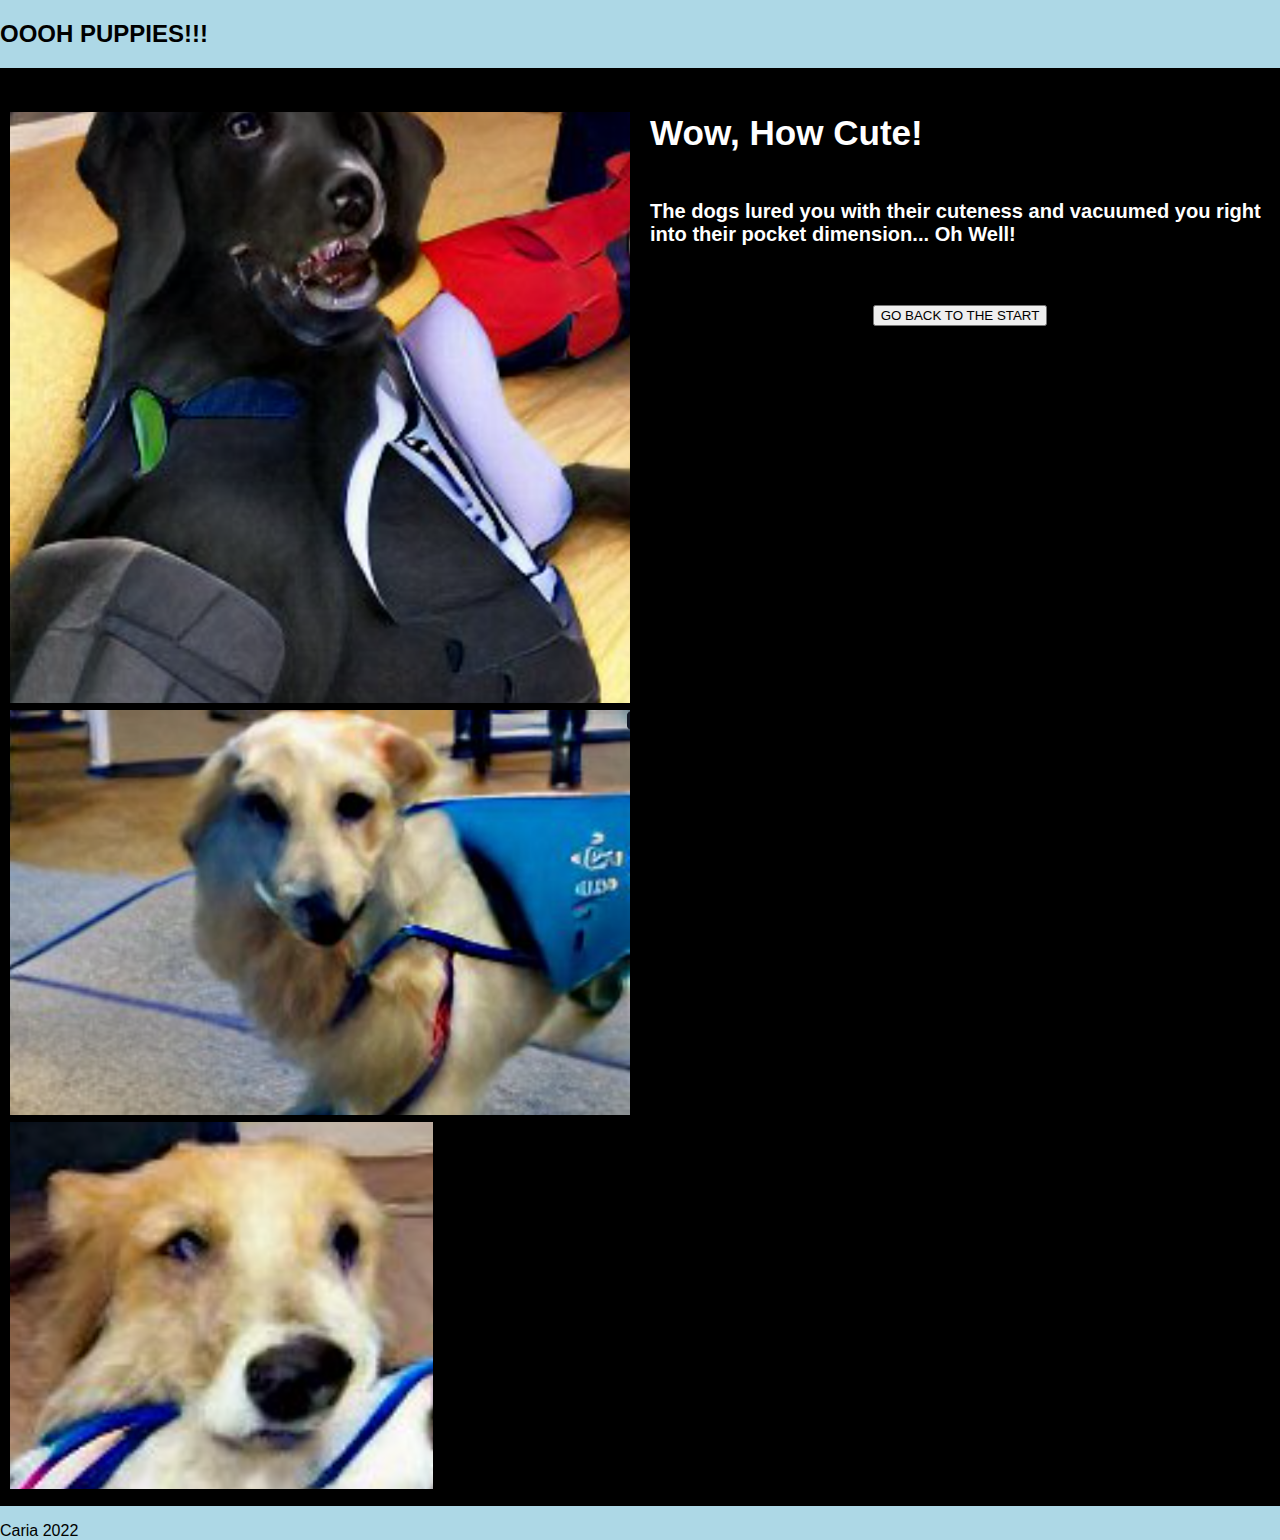
<file: module1Q2right.html>
<!DOCTYPE html>
<html lang="en">
<head>
<title>Open Fuego</title>
<meta charset="UTF-8">
<meta name="viewport" content="width=device-width, initial-scale=1">
<link rel="stylesheet" type="text/css" href="style.css">
</head>

<!--Looks like you're ready to get going on your webpage. Good luck. Let's remember a few basic things.

1. If you haven't worked through one of our Open Fuego introductory assignmnets (Electrate Fuego or I-Am-A-Project-In-Becoming), please do so. It will give you the basic skills to use this tool.
2. File Management. Keep your asset names simple and one word.
3. Make sure your assets names/file type match your code.
4. Describe all images for accesibility purposes.
5. Consult W3 when our code is not working for you.
6. Control Z, Control Z, Control Z
7. Publish, share, spread the Fuego!-->

<!--BTW. You can leave these hidden HTML text fields be, or delete them. They are but road signs, absent from the larger design-->

<body>

<div>
    <h2>OOOH PUPPIES!!!</h2>
    </div>


<div class="flex-container">
  <div class="flex-item-left">
       <br>
   <img src="dog1.png" alt="describe the image HERE for accessibility purposes" style="max-width:100%">
    <img src="dog2.png" alt="describe the image HERE for accessibility purposes" style="max-width:100%">
     <img src="dog3.png" alt="describe the image HERE for accessibility purposes" style="max-width:100%">
    </div>


  <div class="flex-item-right">
       <div style="text-align: left">
   <h3>Wow, How Cute!</h3>
  <h6>The dogs lured you with their cuteness and vacuumed you right into their pocket dimension... Oh Well!</h6>

      <a href="index.html"><center><button>GO BACK TO THE START</button></center></a>
</div>
    </div>
</div>

   <footer>
    <div class="container">
      <p>Caria 2022</p>
      </div>
  </footer>
  </body>
     </html>




<!--Looking to add components? You've come to the right place. Copy and Paste Code Snippets
-------------------------------------------------------------------------------------------

***Add Text Block***


Instructions: Format textblock left, center, justify, right;
    Format text: Italics:<em>Italics</em>; Bold:<b>Bold</b>; Link Website <a href="https://ex>HERE"</a>; Link Asset <a href=filename.pdf>HERE</a>; Line Breaks/Spaces: <br>;

Code:

<div class="textblock" style="text-align: left">
<h1>Header</h1>
  <h2>We recommend using our mobile-ready H1 and H2 text sizing. Lorem ipsum dolor sit amet, consectetur adipiscing elit, sed do eiusmod tempor incididunt ut labore et dolore magna aliqua. Ut enim ad minim veniam, quis nostrud exercitation ullamco laboris nisi ut aliquip ex ea commodo consequat. Duis aute irure dolor in reprehenderit in voluptate velit esse cillum dolore eu fugiat nulla pariatur. Excepteur sint occaecat cupidatat non proident, sunt in culpa qui officia deserunt mollit anim id est laborum.</h2>
  </div>
<br>
<br>
<br>
<br>


***Add Bulleted Points***

<div class=bulleted-points>
<ul>
  <li>first</li>
  <li>second</li>
  <li>third</li>
</ul>
<div>
<br>
<br>
<br>
<br>


***Add an Image***
Instructions: Control image with height/width value.

*Centered Image (Any Size - adjust max width/height percentages)*

<div>
    <img src="fuego.jpg" alt="describe the image HERE for accessibility purposes" class="center-image" style="max-width:30%; max-height:30%;">
</div>
<br>
<br>
<br>
<br>


*Full Width Image*
(Notice that images of 100% don't need .css class)

<div>
<img src="fuego.jpg" alt="describe the image HERE for accessibility purposes" style="width:100%;">
</div>
<br>
<br>
<br>
<br>




***Add a Photo Grid***

<div class="row">
  <div class="column">
    <img src="pgrid1.jpg" alt="describe the image HERE for accessibility purposes">
    <img src="pgrid2.jpg" alt="describe the image HERE for accessibility purposes">
  </div>
  <div class="column">
    <img src="pgrid3.jpg" alt="describe the image HERE for accessibility purposes">
    <img src="pgrid4.jpg" alt="describe the image HERE for accessibility purposes">
  </div>
  <div class="column">
    <img src="pgrid5.jpg" alt="describe the image HERE for accessibility purposes">
    <img src="pgrid6.jpg" alt="describe the image HERE for accessibility purposes">
  </div>
</div>
<br>
<br>
<br>
<br>

***Add a Parallax Window***


***Add a Button Link***
<a href="https://open-fuego.github.io/Open-Fuego-Coding-Tools/"><center><button>CLICK HERE</button></center></a>



***Embed YouTube Video***

<div style="text-align: center">
<iframe width="560" height="315" src="https://www.youtube.com/embed/VIDEO ID" frameborder="0" allow="accelerometer; autoplay; clipboard-write; encrypted-media; gyroscope; picture-in-picture" allowfullscreen></iframe>
<p>Describe your image HERE</p>
</div>
<br>
<br>
<br>
<br>



***Add a Copyright Footer***
  <footer>
    <div class="container">
      <p>Copyright Your Name, Year.</p>
      </div>
  </footer>



***Need something that's not here? Then you probably don't need it. But okay...go to w3 Schools***


-->





<!--Looking to publish this page in GitHub? Here are your next steps:

Sign in to GitHub. Create  new repository. Name it. Click upload, and select/drag and drop all of you files... all of them, index.html. style.html, readme, and your image assets. Click "commit." Now go to your repository "settings." Scroll down to "GitHub Pages." Here you will change "source" from "none" to "master branch." This will publish your Open Fuego online. Find, copy your URL from this settings page...and now it's time to spread the fire! Open Fuego! Peace and love only, Stephen Quigley, University of Pittsburgh, 2020.
-->
</file>
<file: style.css>
body, html {
  height: 100%;
  margin: 0;
  font-family: Arial, Helvetica, sans-serif;
  background-color: lightblue;
}




.hero-image {
  /* - HERO -
This code controls your "hero image." You will need to change hero.jpg to match your asset*/

background-image: linear-gradient(rgba(0, 0, 0, 0.5), rgba(0, 0, 0, 0.5)), url("panther.png");
  height: 100%;
  background-attachment: fixed;
  background-position: center;
  background-repeat: no-repeat;
  background-size: cover;
  position: relative;
}

/* Places text in the middle of the image */

.hero-text {
  text-align: center;
  position: absolute;
  top: 50%;
  left: 50%;
  transform: translate(-50%, -50%);
  font-family: "Times New Roman", Times, serif;
  color: blue;
  font-size: 250%;


}

.hero-text h2 {   /* This section adds the text stylings for your hero block */
  display: block;
    font-size: 0.67em;
    margin-block-start: 2.33em;
    margin-block-end: 2.33em;
    margin-inline-start: 0px;
    margin-inline-end: 0px;
    color: yellow;
    font-weight: bold;
}

/*  - PARALLAX -
This code controls that cool parallax image and scrolling effect. Change the image "fuego.jpg" below to match your asset.*/
/*You can always add more parllax assets on your web document, just follow the directions at the bottom of the index.html.*/
.parallax-1 {
  background-image: url("fuego.jpg");

  /* Set a specific height */
  height: 500px;

  /* control the parallax scrolling effect */
  background-attachment: fixed;
  background-position: center;
  background-repeat: no-repeat;
  background-size: cover;
}

/*   This code stops the parallax image and scrolling effect for small screens--at the moment, Iphones just don't it.*/
@media screen and (max-width: 768px) {
	.parallax-1 {
		background-attachment: inherit;
	}
}



/* Preset Image Controls

This section of css. helps organize images to position and center the image to scale nicely on all screens */

.center-image {
  display: block;
  margin-left: auto;
  margin-right: auto;
  width: 50%;
}


/* -Preset Photo Grid -

The following .css is responsible for your photo grid .row, .column, .column img and @ media all work together to create your responsive image displays. Change the images on index.html. Remember, the images need to be in your project file folder */

.row {
  display: flex;
  flex-wrap: wrap;
  padding: 0 4px;
    justify-content: center;
}

/* Create 3 equal columns that sit next to each other */
.column {
  flex: 25%;
  max-width: 25%;
  padding: 0 4px;
}

.column img {
  margin-top: 8px;
  vertical-align: middle;
  width: 100%;
}


/* Responsive layout - makes grid a one column-layout instead of two or three columns */
@media screen and (max-width: 800px) {
  .column {
    flex: 50%;
    max-width: 50%;
}
}


/* - Preset Text Block Controls-
this css. element centers text elements*/


/* This css. section controls the paragraph chunks*/

@media screen and (min-width: 800px) {
.textblock {
  margin: auto;
  width: 50%;
  padding: 100px;
    font-size: 125%;
}
}

@media screen and (max-width: 800px) {
  .textblock {
    margin: auto;
    padding: 20px;
}
}


/* Flex box 2 column controls */
  * {
  box-sizing: border-box;
}

.flex-container {
  display: flex;
  flex-direction: row;
  font-size: 30px;
  color: white;
  text-align: left;

}

.flex-item-left {
  background-color: black;
  padding: 10px;
  flex: 50%;
}

.flex-item-right {
  background-color: black;
  padding: 10px;
  flex: 50%;
}

.flex-img {
  width: 100px;
  height: 100px;

}

/* Responsive layout - makes a one column-layout instead of two-column layout */
@media (max-width: 800px) {
  .flex-container {
    flex-direction: column;
  }
}
</file>
